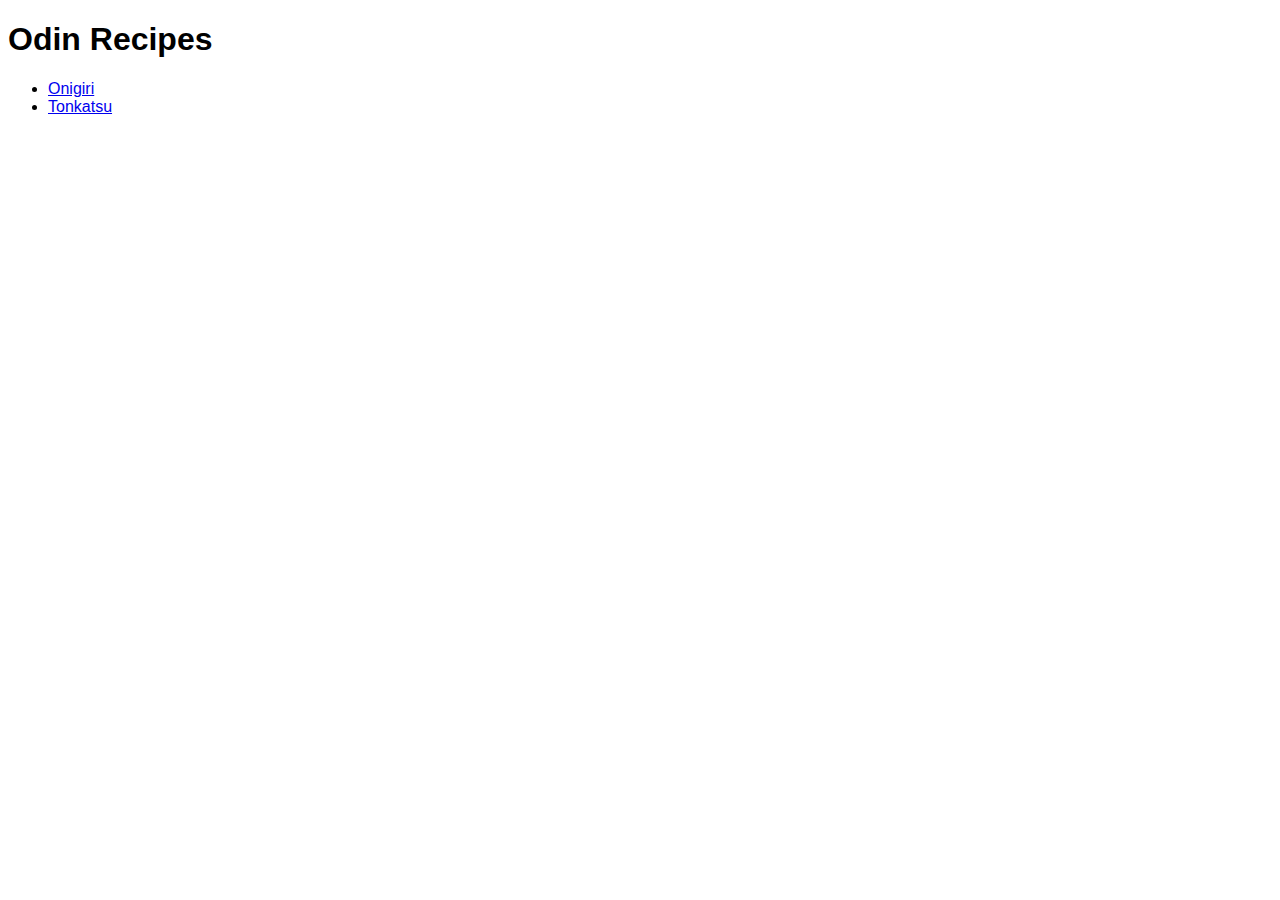
<file: index.html>
<!DOCTYPE html>
<html lang="en">
<head>
    <meta charset="UTF-8">
    <meta name="viewport" content="width=device-width, initial-scale=1.0">
    <title>Odin Recipes</title>
    <link rel="stylesheet" href="style.css">
</head>
<body>
    <h1>Odin Recipes</h1>
    
    <ul>
        <li><a href="./recipes/onigiri.html" target="_blank">Onigiri</a></li>
        <li><a href="./recipes/tonkatsu.html" target="_blank">Tonkatsu</a></li>
    </ol>
</body>
</html>
</file>
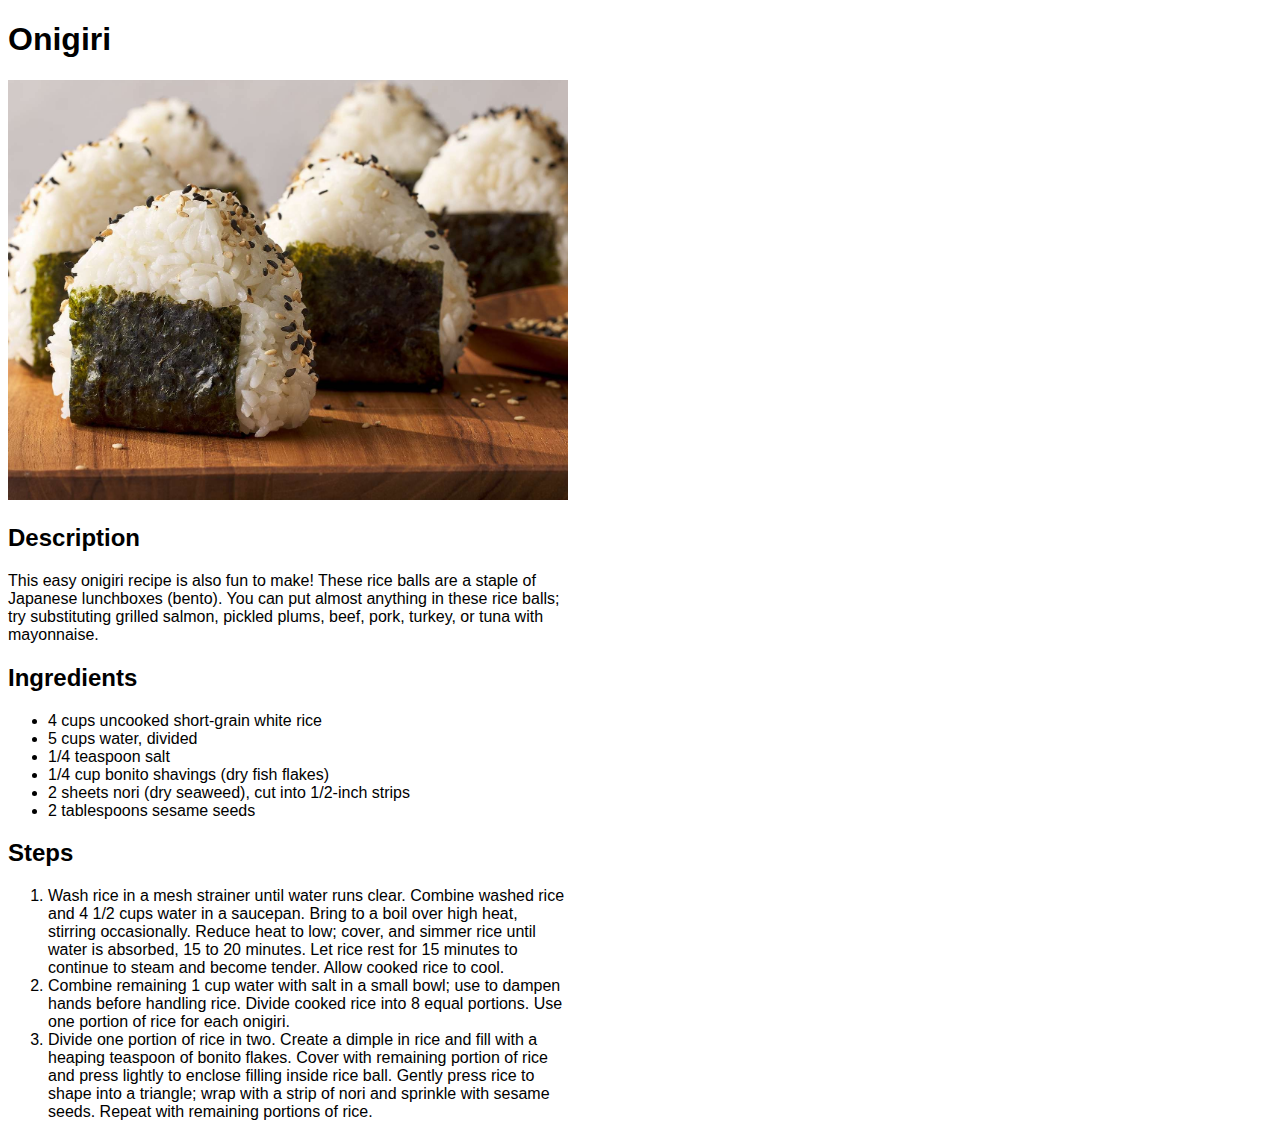
<file: recipes/onigiri.html>
<!DOCTYPE html>
<html lang="en">
<head>
    <meta charset="UTF-8">
    <meta name="viewport" content="width=device-width, initial-scale=1.0">
    <title>Onigiri</title>
    <link rel="stylesheet" href="../style.css">
</head>
<body>
    <div class="recipe-containter">
        <h1>Onigiri</h1>
        <img class="recipe-image" src="./images/onigiri.jpg" alt="onigiri">
    
        <div>
            <h2>Description</h2>
            <p>This easy onigiri recipe is also fun to make! These rice balls are a staple of Japanese lunchboxes (bento). You can put almost anything in these rice balls; try substituting grilled salmon, pickled plums, beef, pork, turkey, or tuna with mayonnaise.</p>
        </div>
        
        <div>
            <h2>Ingredients</h2>
            <ul>
                <li>4 cups uncooked short-grain white rice</li>
                <li>5 cups water, divided</li>
                <li>1/4 teaspoon salt</li>
                <li>1/4 cup bonito shavings (dry fish flakes)</li>
                <li>2 sheets nori (dry seaweed), cut into 1/2-inch strips</li>
                <li>2 tablespoons sesame seeds</li>
            </ul>
        </div>
    
        <div>
            <h2>Steps</h2>
            <ol>
                <li>Wash rice in a mesh strainer until water runs clear. Combine washed rice and 4 1/2 cups water in a saucepan. Bring to a boil over high heat, stirring occasionally. Reduce heat to low; cover, and simmer rice until water is absorbed, 15 to 20 minutes. Let rice rest for 15 minutes to continue to steam and become tender. Allow cooked rice to cool.</li>
                <li>Combine remaining 1 cup water with salt in a small bowl; use to dampen hands before handling rice. Divide cooked rice into 8 equal portions. Use one portion of rice for each onigiri.</li>
                <li>Divide one portion of rice in two. Create a dimple in rice and fill with a heaping teaspoon of bonito flakes. Cover with remaining portion of rice and press lightly to enclose filling inside rice ball. Gently press rice to shape into a triangle; wrap with a strip of nori and sprinkle with sesame seeds. Repeat with remaining portions of rice.</li>
            </ol>
        </div>
    </div>
</body>
</html>
</file>
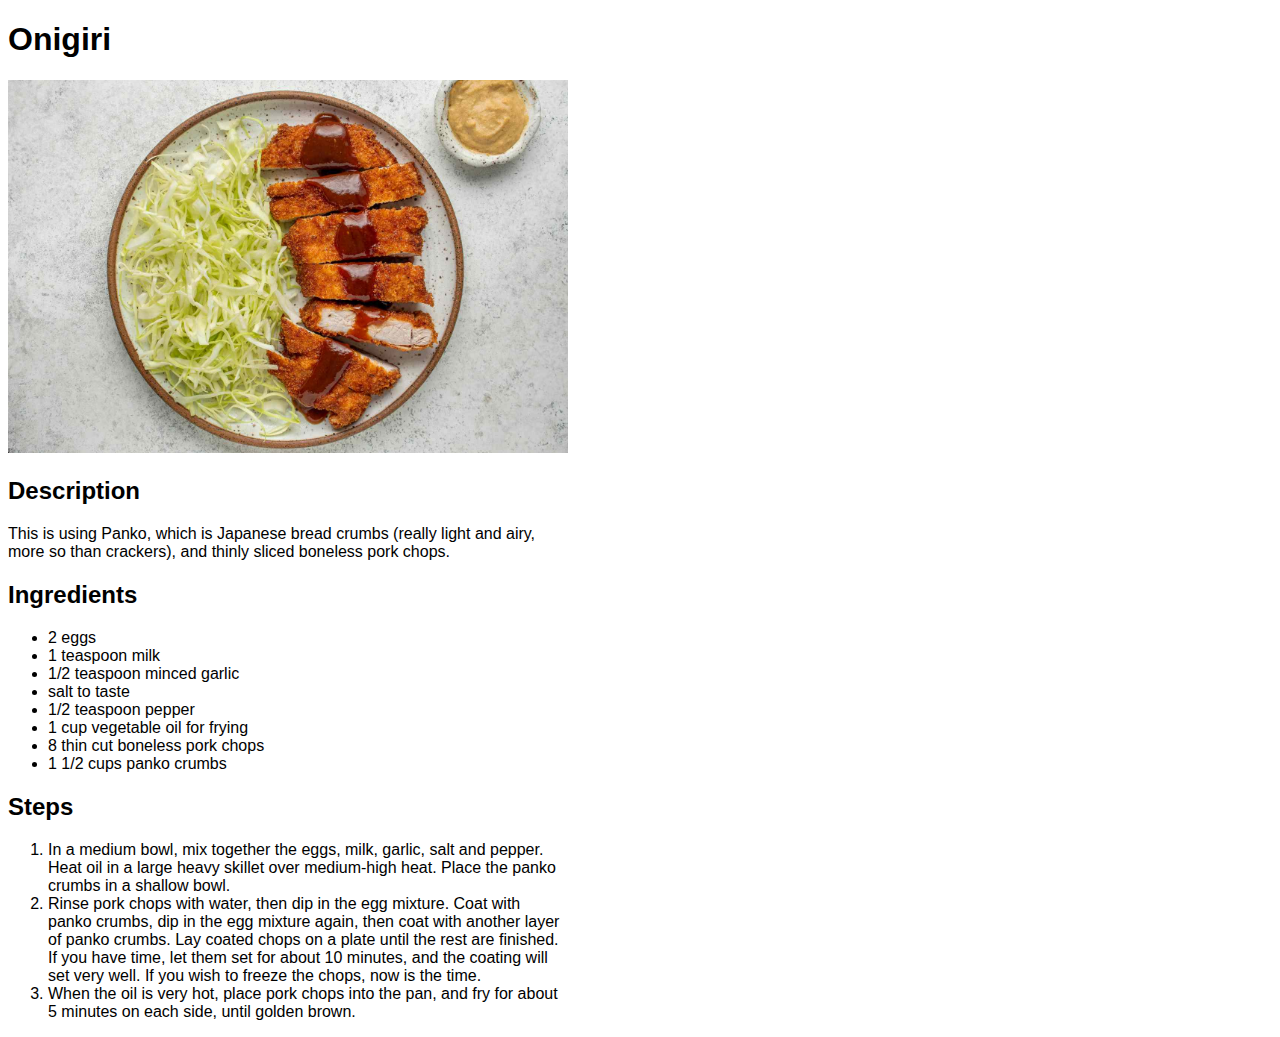
<file: recipes/tonkatsu.html>
<!DOCTYPE html>
<html lang="en">
<head>
    <meta charset="UTF-8">
    <meta name="viewport" content="width=device-width, initial-scale=1.0">
    <title>Tonkatsu</title>
    <link rel="stylesheet" href="../style.css">
</head>
<body>
    <div class="recipe-containter">
        <h1>Onigiri</h1>
        <img class="recipe-image" src="./images/tonkatsu.jpg" alt="tonkatsu">

        <div>
            <h2>Description</h2>
            <p>This is using Panko, which is Japanese bread crumbs (really light and airy, more so than crackers), and thinly sliced boneless pork chops.</p>
        </div>
        
        <div>
            <h2>Ingredients</h2>
            <ul>
                <li>2 eggs</li>
                <li>1 teaspoon milk</li>
                <li>1/2 teaspoon minced garlic</li>
                <li>salt to taste</li>
                <li>1/2 teaspoon pepper</li>
                <li>1 cup vegetable oil for frying</li>
                <li>8 thin cut boneless pork chops</li>
                <li>1 1/2 cups panko crumbs</li>
            </ul>
        </div>

        <div>
            <h2>Steps</h2>
            <ol>
                <li>In a medium bowl, mix together the eggs, milk, garlic, salt and pepper. Heat oil in a large heavy skillet over medium-high heat. Place the panko crumbs in a shallow bowl.</li>
                <li>Rinse pork chops with water, then dip in the egg mixture. Coat with panko crumbs, dip in the egg mixture again, then coat with another layer of panko crumbs. Lay coated chops on a plate until the rest are finished. If you have time, let them set for about 10 minutes, and the coating will set very well. If you wish to freeze the chops, now is the time.</li>
                <li>When the oil is very hot, place pork chops into the pan, and fry for about 5 minutes on each side, until golden brown.</li>
            </ol>
        </div>
    </div>
</body>
</html>
</file>
<file: style.css>
body {
    font-family: Verdana, Geneva, Tahoma, sans-serif;
}

.recipe-image {
    max-width: 100%;
}

.recipe-containter {
    max-width: 35rem;
}
</file>
